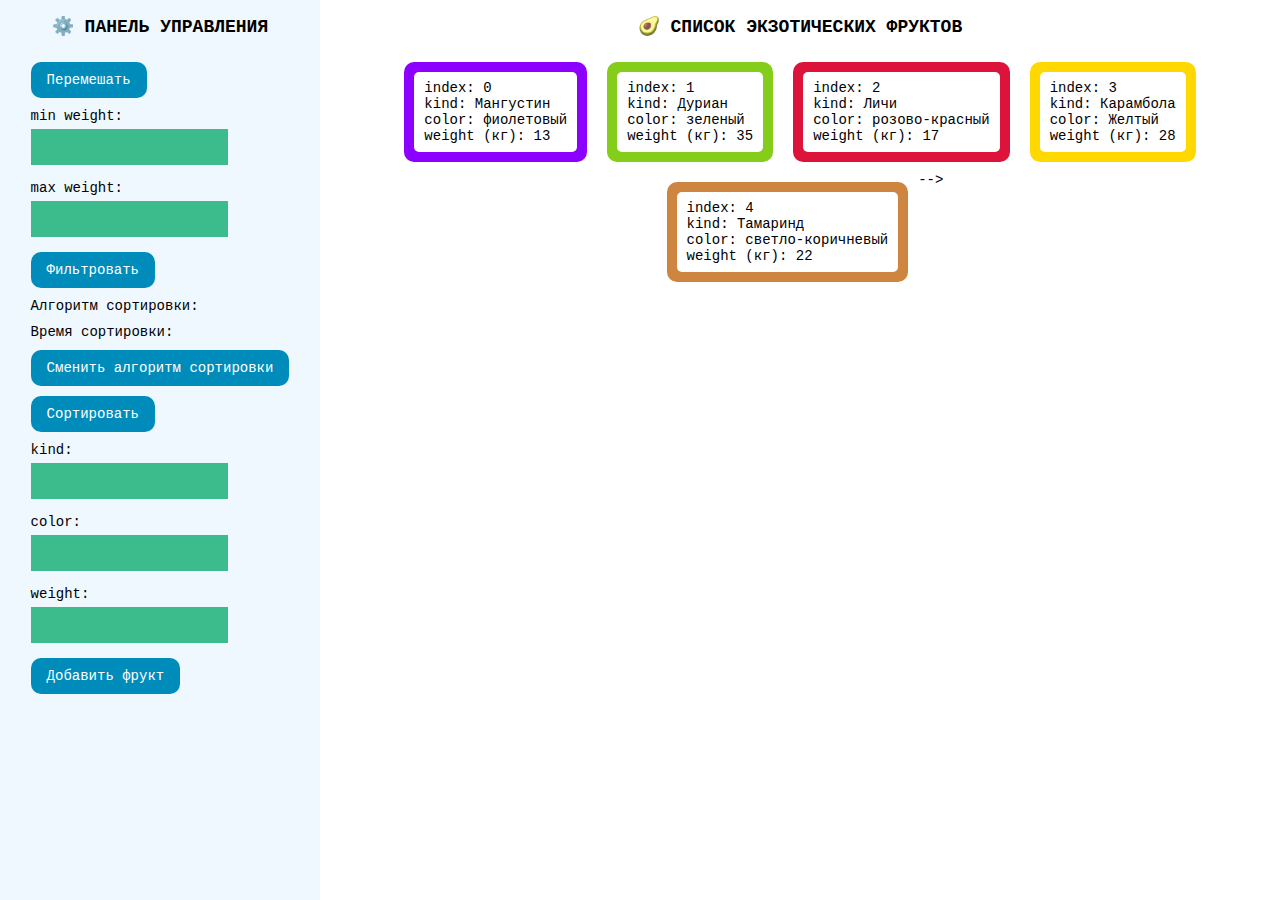
<file: Фрукты/index.html>
<!DOCTYPE html>
<html lang="en">
  <head>
    <meta charset="UTF-8" />
    <meta name="viewport" content="width=device-width, initial-scale=1.0" />
    <link rel="stylesheet" href="1111index.css" />
    <title>&#x1F34C;Экзотические фрукты</title>
  </head>

  <body>
    <main>
      <!-- ПАНЕЛЬ УПРАВЛЕНИЯ -->
      <section class="panel__wrapper">
        <h2 class="wrapper__title">⚙️ Панель управления</h2>

        <div class="panel__devtools">
          <!-- TODO: при нажатии элементы массива перемешиваются в случайном порядке -->
          <button> Перемешать </button>
          <div class="line">
            <!-- пользователь указывает нижнюю границу weight -->
            <div>min weight:</div>
            <input class="minweight__input" />
          </div>

          <div class="line">
            <!-- пользователь указывает верхнюю границу weight -->
            <div>max weight:</div>
            <input class="maxweight__input" />
          </div>

          <!-- TODO: при нажатии элементы массива фильтруются в пределах [minweight, maxweight] -->
          <button class="filter__btn line">Фильтровать</button>

          <div class="line">
            <span>Алгоритм сортировки:</span>
            <!-- TODO: указывается название алгоритма сортировки -->
            <span class="sort__kind"></span>
          </div>

          <div class="line">
            <span>Время сортировки: </span>
            <!-- TODO: выводится время сортировки -->
            <span class="sort__time"></span>
          </div>

          <!-- TODO: при нажатии происходит смена алгоритма сортировки -->
          <button class="sort__change__btn line">Сменить алгоритм сортировки</button>

          <!-- TODO: при нажатии происходит сортировка и рассчет времени сортировки -->
          <button class="sort__action__btn line">Сортировать</button>

          <!-- пользователь указывает значения характеристик будущего фрукта -->
          <div class="line">
            <div>kind:</div>
            <input class="kind__input" />
          </div>

          <div class="line">
            <div>color:</div>
            <input class="color__input" />
          </div>

          <div class="line">
            <div>weight:</div>
            <input class="weight__input" />
          </div>

          <!-- TODO: при нажатии новый фрукт добавляется в конец списка -->
          <button class="add__action__btn line">Добавить фрукт</button>
        </div>
      </section>

      <!-- СПИСОК ЭКЗОТИЧЕСКИХ ФРУКТОВ -->
      <section class="fruits__wrapper">
        <h2 class="wrapper__title"> 🥑 Список экзотических фруктов </h2>
        <!-- TODO: формировать список динамически (то есть закоментированный код удалить) -->
        <ul class="fruits__list">
          <li class="fruit__item fruit_violet">
            <div class="fruit__info">
              <div>index: 0</div>
              <div>kind: Мангустин</div>
              <div>color: фиолетовый</div>
              <div>weight (кг): 13</div>
            </div>
          </li>
          <li class="fruit__item fruit_green">
            <div class="fruit__info">
              <div>index: 1</div>
              <div>kind: Дуриан</div>
              <div>color: зеленый</div>
              <div>weight (кг): 35</div>
            </div>
          </li>
          <li class="fruit__item fruit_carmazin">
            <div class="fruit__info">
              <div>index: 2</div>
              <div>kind: Личи</div>
              <div>color: розово-красный</div>
              <div>weight (кг): 17</div>
            </div>
          </li>
          <li class="fruit__item fruit_yellow">
            <div class="fruit__info">
              <div>index: 3</div>
              <div>kind: Карамбола</div>
              <div>color: Желтый</div>
              <div>weight (кг): 28</div>
            </div>
          </li>
          <li class="fruit__item fruit_lightbrown">
            <div class="fruit__info">
              <div>index: 4</div>
              <div>kind: Тамаринд</div>
              <div>color: светло-коричневый</div>
              <div>weight (кг): 22</div>
            </div>
          </li> -->
        </ul>
      </section>
    </main>

    <script src="index.js"></script>
  </body>
</html>
</file>
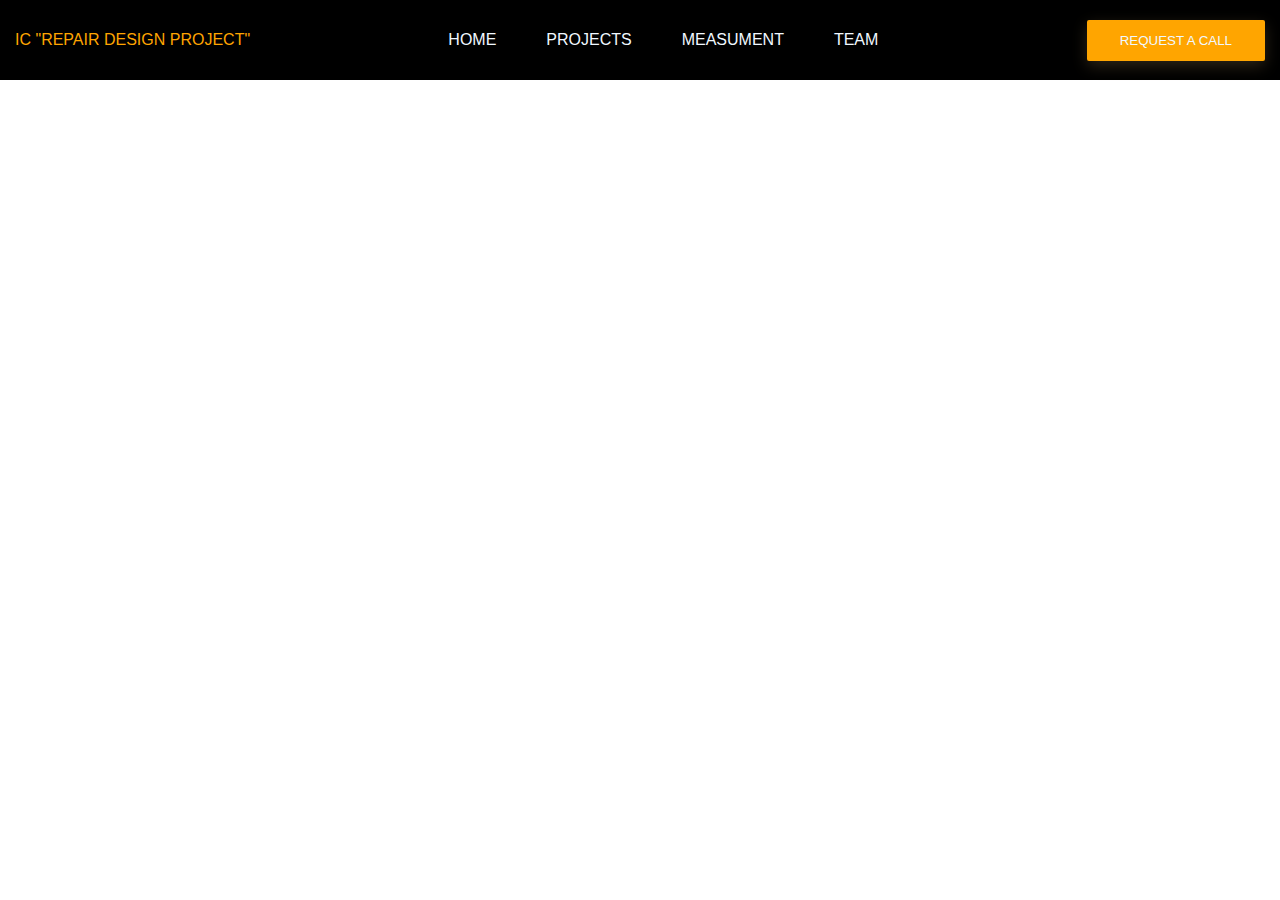
<file: проекты которые я делаю/figma/index.html>
<!DOCTYPE html>
<html lang="en">
<head>
    <meta charset="UTF-8">
    <meta http-equiv="X-UA-Compatible" content="IE=edge">
    <meta name="viewport" content="width=device-width, initial-scale=1.0">
    <link rel="stylesheet" href="index.css">
    <title>Document</title>
</head>
<body>
    <header class="header">
        <div class="container header-content">
            <div class="logo">IC "Repair design project"</div>
                <nav>
                    <ul class="navigation">
                        <li class="navigation__item"><a href="#">Home</a></li>
                        <li class="navigation__item"><a href="#">Projects</a></li>
                        <li class="navigation__item"><a href="#">Measument</a></li>
                        <li class="navigation__item"><a href="#">Team</a></li>
                    </ul>
                </nav>
            <button class="button">Request a Call</button>
        </div>
    </header>
    <main>
        <section class="hero">
            <div class="container">
                <h1 class="title">
                    Turkney Repair in the city of Rostov on Don
                </h1>
            </div>     
        </section>
    </main>
    
</body>
</html>
</file>
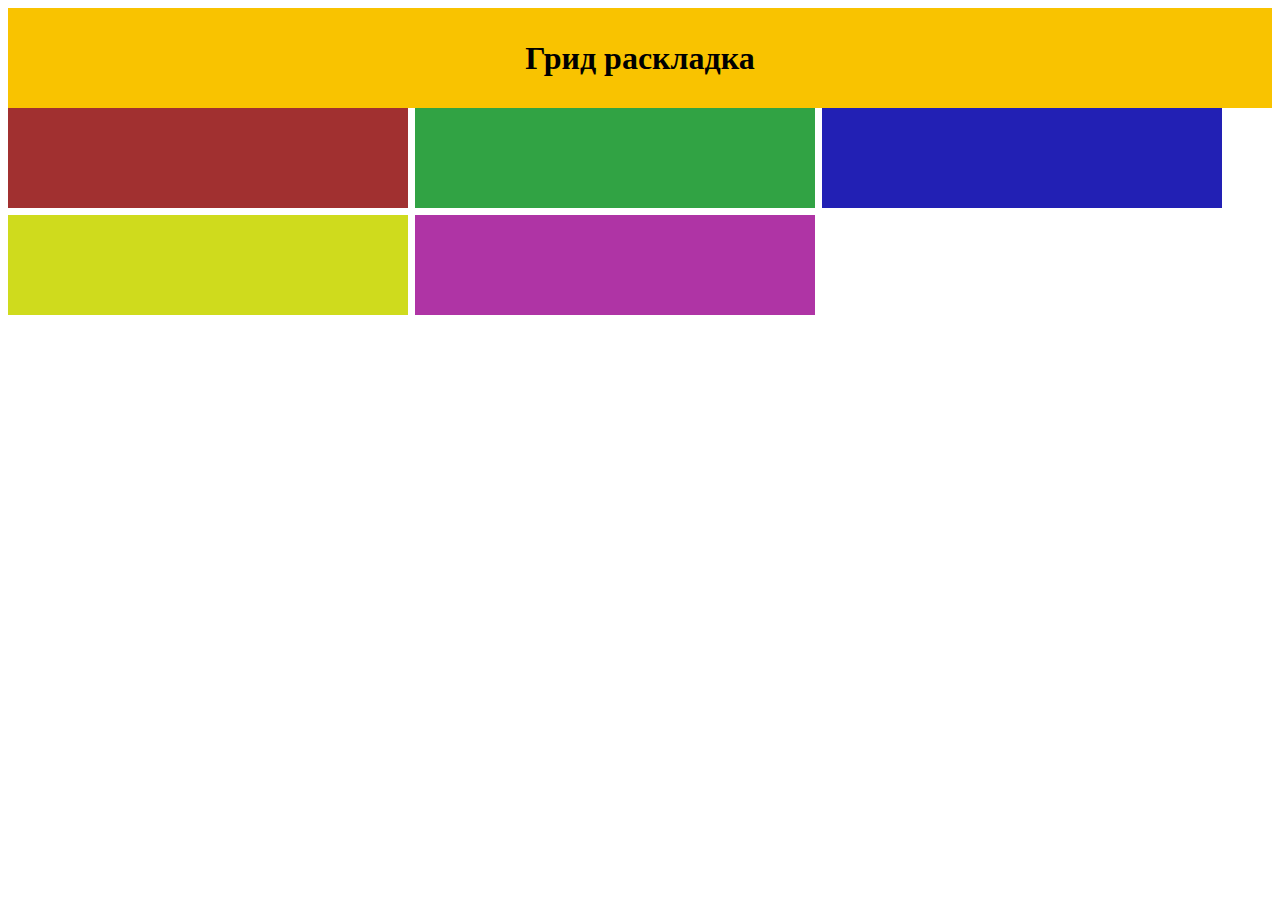
<file: проекты которые я делаю/grid/index.html>
<!DOCTYPE html>
<html lang="en">
<head>
    <meta charset="UTF-8">
    <meta http-equiv="X-UA-Compatible" content="IE=edge">
    <meta name="viewport" content="width=device-width, initial-scale=1.0">
    <link rel="stylesheet" href="index.css" />
    <title>Document</title>
</head>
<body>
    <div class="grid-item item-0"><h1>Грид раскладка</h1></div>
    <div class="grid-wrapper">
        <div class="grid-item item-1"></div>
        <div class="grid-item item-2"></div>
        <div class="grid-item item-3"></div>
        <div class="grid-item item-4"></div>
        <div class="grid-item item-5"></div>
    </div>
</body>
</html>
</file>
<file: Фрукты/1111index.css>
* {
  box-sizing: border-box;
}

body {
  margin: 0;
  font-size: 14px;
  font-family: 'Courier New', Courier, monospace;
}

ul[class] {
  list-style: none;
}

ul[class],
li {
  margin: 0;
  padding: 0;
}

button {
  margin-top: 10px;
  background-color: #008cba;
  border: none;
  color: white;
  font-size: 14px;
  font-family: 'Courier New', Courier, monospace;
  padding: 10px 16px;
  border-radius: 10px;
  text-align: center;
  text-decoration: none;
  display: inline-block;
  max-width: fit-content;
}

input {
  margin: 5px 10px 5px 0;
  border: 0;
  padding: 0 10px;
  line-height: 36px;
  display: inline-block;
  vertical-align: middle;
  white-space: normal;
  background: none;
  background-color: #3cbc8d;
  color: white;
  max-width: 200px;
}

main {
  display: flex;
  flex-direction: row;
  height: 100vh;
  max-height: 100vh;
}

.wrapper__title {
  text-align: center;
  text-transform: uppercase;
  font-weight: bold;
  font-size: 18px;
}

/* Панель управления */
.panel__wrapper {
  flex-basis: 25%;
  max-height: inherit;
  overflow: hidden;
  background: aliceblue;
  display: flex;
  flex-direction: column;
  align-items: center;
}

.panel__devtools {
  display: flex;
  flex-direction: column;
  justify-content: center;
}

.line {
  margin-top: 10px;
}

/* Список экзотических фруктов */
.fruits__wrapper {
  flex-basis: 75%;
  background: #fff;
  max-height: inherit;
  overflow: hidden;
}

.fruits__list {
  display: flex;
  flex-wrap: wrap;
  justify-content: center;
  max-height: inherit;
  overflow-y: auto;
  padding: 15px;
}

.fruit__item {
  margin: 10px;
  padding: 10px;
  width: fit-content;
  height: 100px;
  border-radius: 10px;
}

.fruit_violet {
  background: #8b00ff;
}

.fruit_green {
  background: #84cd1b;
}

.fruit_carmazin {
  background: #dc143c;
}

.fruit_yellow {
  background: #ffd800;
}

.fruit_lightbrown {
  background: #cd853f;
}

.fruit__info {
  display: flex;
  justify-content: center;
  flex-direction: column;
  border-radius: 5px;
  background: #fff;
  height: 100%;
  padding: 10px;
}
</file>
<file: проекты которые я делаю/figma/index.css>
body {
    margin: 0;
    font-family: arial;
    text-transform: uppercase;
}

body * {
    box-sizing: border-box;
}

.container {
    max-width: 1250px;
    margin: 0 auto;
}

.button {
    background: orange;
    box-shadow: 0px 5px 15px rgba(227, 184, 115, 0.2);
    border-radius: 2px;
    outline: 0;
    border: 0;
    padding: 13px 33px;
    color:aliceblue;
    text-transform: uppercase;
}

.logo {
    color: orange;
}

.header {
    background-color: black;
}

.header-content {
    display: flex;
    justify-content: space-between;
    height: 80px;
    align-items: center;
}

.navigation {
    list-style: none;
    display: flex;
}

.navigation__item {
    margin-right: 50px;
}

.navigation__item a {
    text-decoration: none;
    color: aliceblue;
}

.hero {
    background-image: url(https://18onlygame.ru/wp-content/uploads/b/6/4/b64521d19fcebeb47831dedb493453bf.jpeg);
    background-size: cover;
    height: 707px;
    padding-top: 200px;
    position: relative;
}

.hero-overlay {
    content: '';
    position: absolute;
    top: 0;
    left: 0;
    right: 0;
    bottom: 0;
    background-color: rgba(0, 0, 0, .7);
}

.title {
    margin: 0;
    font-family: Yeseva One, 'Times New Roman', Times, serif;
    font-size: normal;
    font-weight: normal;
    font-size: 40px;
    line-height: 53px;
    text-transform: uppercase;

    color: #FFFFFF;
}
</file>
<file: проекты которые я делаю/grid/index.css>
.item-0 {
    background-color: rgb(249, 195, 0);
}

.item-1 {
    background-color: rgb(161, 48, 48);
}

.item-2 {
    background-color: rgb(49, 163, 68);
}

.item-3 {
    background-color: rgb(34, 32, 180);
}

.item-4 {
    background-color: rgb(207, 219, 29);
}

.item-5 {
    background-color: rgb(175, 52, 165);
}

.item-0 {
    display: grid;
    grid-template-rows: 1fr;
    text-align: center;
    align-items: center;
}

.grid-wrapper {
    display: grid;
    grid-template-columns: repeat(auto-fit, minmax(400px, 400px));
    grid-template-rows: auto;
    grid-gap: 7px;
}

.grid-item {
    min-height: 100px;
    flex-shrink: ;
}
</file>
